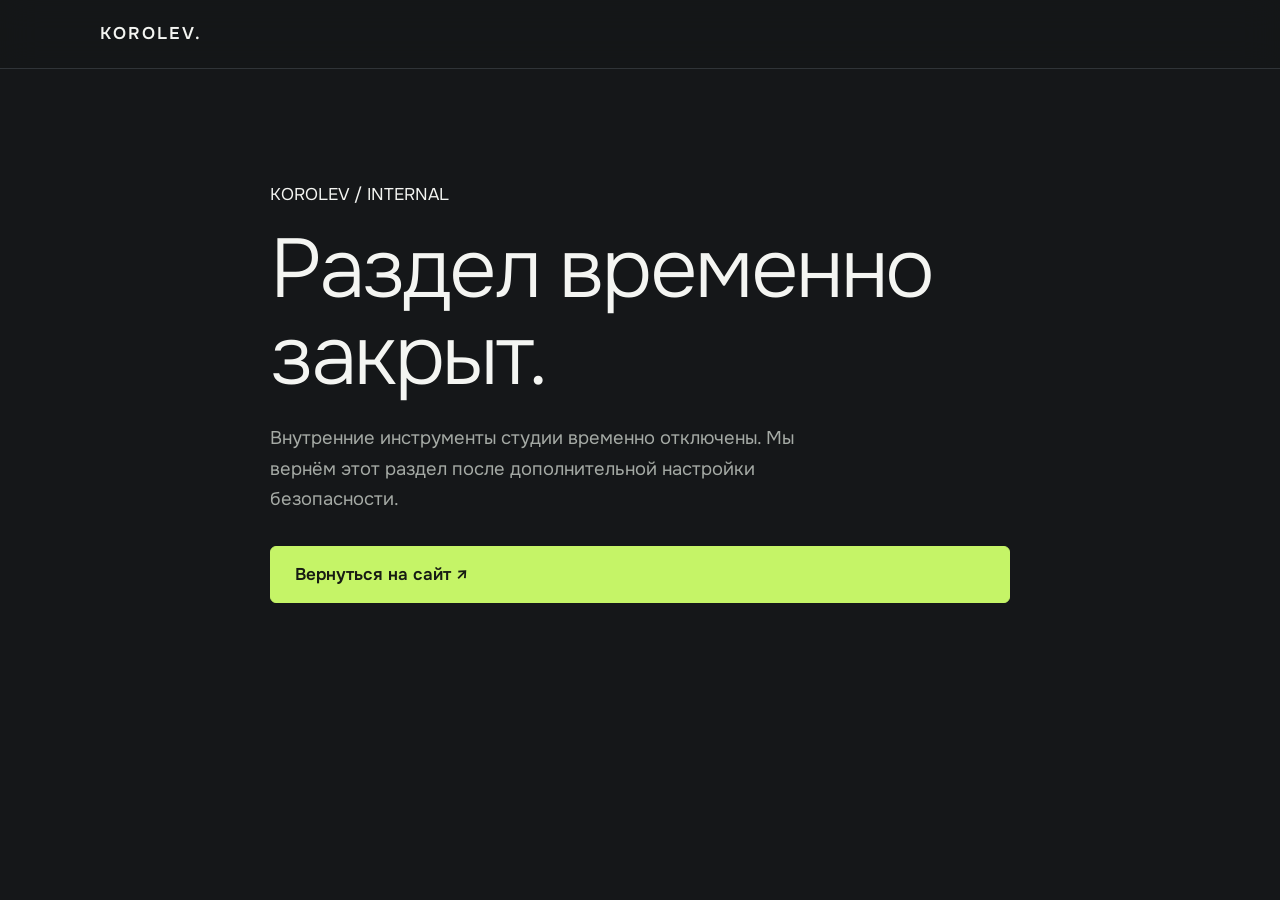
<file: admin.html>
<!doctype html>
<html lang="ru">
<head>
<meta charset="utf-8">
<meta name="viewport" content="width=device-width,initial-scale=1">
<meta name="robots" content="noindex,nofollow">
<meta name="theme-color" content="#111512">
<title>Раздел временно закрыт — KOROLEV</title>
<link rel="stylesheet" href="style.css">
</head>
<body>
<header><div class="wrap bar"><a class="logo" href="index.html">KOROLEV<span>.</span></a></div></header>
<main class="wrap" style="min-height:70vh;display:grid;align-content:center;max-width:820px">
<p class="eyebrow">KOROLEV / INTERNAL</p>
<h1>Раздел временно закрыт.</h1>
<p class="lead">Внутренние инструменты студии временно отключены. Мы вернём этот раздел после дополнительной настройки безопасности.</p>
<a class="btn" href="index.html">Вернуться на сайт ↗</a>
</main>
</body>
</html>
</file>
<file: style.css>
@import url('https://fonts.googleapis.com/css2?family=Onest:wght@300;400;500;600&display=swap');
:root{--paper:#f1f3f4;--ink:#161b1f;--mute:#56626a;--line:#c9d0d4;--blue:#1f4e8c;--lime:#c5f467;--card:#fff;
--f:'Onest',system-ui,-apple-system,'Segoe UI',Roboto,Arial,sans-serif}
@media(prefers-color-scheme:dark){:root:not([data-theme=light]){--paper:#12171a;--ink:#e9eef0;--mute:#98a5ac;--line:#2c353b;--blue:#8db4ee;--card:#192024}}:root[data-theme=dark]{--paper:#12171a;--ink:#e9eef0;--mute:#98a5ac;--line:#2c353b;--blue:#8db4ee;--card:#192024}
*{box-sizing:border-box}html{scroll-behavior:smooth}
body{margin:0;background:var(--paper);color:var(--ink);font:400 1.0625rem/1.65 var(--f);-webkit-font-smoothing:antialiased}
img{max-width:100%;display:block}a{color:inherit}
:focus-visible{outline:2px solid var(--blue);outline-offset:3px}
.wrap{max-width:1160px;margin:0 auto;padding:0 clamp(1.1rem,4vw,2.5rem)}
header{position:sticky;top:0;z-index:10;background:color-mix(in srgb,var(--paper) 90%,transparent);backdrop-filter:blur(8px);border-bottom:1px solid var(--line)}
.bar{display:flex;align-items:center;justify-content:space-between;gap:1rem;min-height:68px}
.logo{font-weight:600;letter-spacing:.14em;text-decoration:none}
nav ul{display:flex;gap:1.6rem;list-style:none;margin:0;padding:0}
nav a{text-decoration:none;color:var(--mute);font-size:.95rem;padding:.3rem 0;border-bottom:1px solid transparent}
nav a:hover,nav a[aria-current]{color:var(--ink);border-color:var(--ink)}
.btn{display:inline-block;text-decoration:none;font-weight:500;padding:.85rem 1.5rem;border:1px solid var(--ink);background:var(--ink);color:var(--paper);cursor:pointer;font:inherit;font-weight:500;transition:background .2s,color .2s}
.btn:hover{background:transparent;color:var(--ink)}
.btn.ghost{background:transparent;color:var(--ink)}.btn.ghost:hover{background:var(--ink);color:var(--paper)}
.menu{display:none;background:none;border:1px solid var(--line);color:var(--ink);padding:.45rem .8rem;font:inherit;cursor:pointer}
.hero{display:grid;grid-template-columns:1.1fr .9fr;gap:3rem;align-items:center;padding:clamp(3rem,9vw,7rem) 0}
h1{font-weight:300;font-size:clamp(2.6rem,6.5vw,5.2rem);line-height:1.04;letter-spacing:-.03em;margin:0 0 1.5rem}
h2{font-weight:400;font-size:clamp(1.8rem,3.6vw,2.7rem);line-height:1.15;letter-spacing:-.02em;margin:0 0 1rem}
h3{font-weight:500;font-size:1.25rem;margin:0 0 .4rem}
.lead{max-width:46ch;color:var(--mute);font-size:1.15rem;margin:0 0 2rem}
.row{display:flex;flex-wrap:wrap;gap:.8rem}
.plan{width:100%;height:auto;color:var(--blue)}
.plan *{fill:none;stroke:currentColor;stroke-width:1.5;vector-effect:non-scaling-stroke}
.plan .t{stroke-width:.8;opacity:.6}
@media(prefers-reduced-motion:no-preference){.plan .d{stroke-dasharray:1;stroke-dashoffset:1;animation:draw 2.4s .2s ease forwards}.plan .t{opacity:0;animation:fade 1s 2.2s forwards}}
@keyframes draw{to{stroke-dashoffset:0}}@keyframes fade{to{opacity:.6}}
section{padding:clamp(3rem,7vw,5.5rem) 0;border-top:1px solid var(--line)}
.page-head{padding:clamp(3rem,8vw,6rem) 0 2rem}
.list{display:grid;grid-template-columns:repeat(3,1fr);gap:2.5rem}
.list p,.note{color:var(--mute);margin:0}
.list>div{border-top:2px solid var(--ink);padding-top:1.1rem}
.gal{display:grid;grid-template-columns:1.4fr 1fr 1fr;gap:1rem}
.gal figure{margin:0}.gal img{width:100%;aspect-ratio:4/5;object-fit:cover;background:var(--line)}
.gal figcaption{margin-top:.6rem;font-size:.95rem}.gal small{display:block;color:var(--mute)}
.note{font-size:.9rem;margin-top:1.5rem}
.split{display:grid;grid-template-columns:1fr 1.3fr;gap:3rem}
form{display:grid;gap:1.1rem}label{display:grid;gap:.35rem;font-weight:500;font-size:.95rem}
input,select,textarea{font:inherit;padding:.8rem .9rem;border:1px solid var(--line);background:var(--card);color:var(--ink);border-radius:0;width:100%}
textarea{min-height:130px;resize:vertical}
footer{border-top:1px solid var(--line);padding:2.5rem 0;color:var(--mute);font-size:.95rem}
footer .wrap{display:flex;flex-wrap:wrap;justify-content:space-between;gap:1.2rem}
footer ul{display:flex;flex-wrap:wrap;gap:1.2rem;list-style:none;margin:0;padding:0}
@media(max-width:860px){
.hero,.split{grid-template-columns:1fr}.list{grid-template-columns:1fr}.gal{grid-template-columns:1fr}
.menu{display:block}.cta-top{display:none}
nav{position:absolute;left:0;right:0;top:100%;background:var(--paper);border-bottom:1px solid var(--line);display:none}
nav.open{display:block}nav ul{flex-direction:column;gap:0;padding:.5rem clamp(1.1rem,4vw,2.5rem)}nav li a{display:block;padding:.8rem 0}}

.tools{display:flex;align-items:center;gap:.5rem}
.ic{background:none;border:1px solid var(--line);color:var(--ink);width:2.4rem;height:2.4rem;font:500 .8rem var(--f);cursor:pointer}.ic:hover{border-color:var(--ink)}
details{border-top:1px solid var(--line);padding:1rem 0}details:last-child{border-bottom:1px solid var(--line)}summary{cursor:pointer;font-weight:500}details p{margin-top:.6rem}
.steps{list-style:none;padding:0;margin:0;display:grid;gap:1.4rem;counter-reset:s;max-width:760px}
.steps li{counter-increment:s;border-top:1px solid var(--line);padding-top:1rem;display:grid;grid-template-columns:3rem 1fr}
.steps li::before{content:counter(s) ".";color:var(--blue);font-weight:500}
.res{font-size:clamp(1.6rem,3vw,2.2rem);font-weight:300;margin:.5rem 0 0}
@media(prefers-reduced-motion:no-preference){.js section{transition:opacity .8s ease,transform .8s ease}.js section:not(.in){opacity:0;transform:translateY(12px)}}

.brief-form{max-width:680px}.brief-progress{display:flex;align-items:center;gap:1rem;color:var(--mute);font-size:.85rem;margin:.5rem 0 1.5rem}.brief-track{height:3px;background:var(--line);flex:1;overflow:hidden}.brief-track span{display:block;height:100%;width:25%;background:var(--blue);transition:width .25s}.brief-step{display:none;gap:1rem}.brief-step.active{display:grid}.brief-actions{display:flex;gap:.7rem;justify-content:space-between;margin-top:.4rem}.brief-actions [hidden]{display:none!important}.brief-actions button:disabled{opacity:.4;cursor:not-allowed}

/* Desktop navigation: keep every item on one line and give the account link room. */
@media(min-width:861px){
  .bar{gap:.75rem}
  .bar nav{flex:1;min-width:0}
  .bar nav ul{justify-content:center;gap:clamp(.55rem,1vw,.9rem);flex-wrap:nowrap}
  .bar nav li{min-width:0}
  .bar nav a{white-space:nowrap;font-size:clamp(.78rem,.85vw,.9rem)}
  .bar .logo{white-space:nowrap}
  .bar .tools{flex-shrink:0;gap:.4rem}
  .bar .cta-top{white-space:nowrap;padding:.65rem .9rem;font-size:.88rem}
}
@media(min-width:861px) and (max-width:1120px){
  .bar nav ul{gap:.5rem}
  .bar nav a{font-size:.75rem}
  .bar .cta-top{display:none}
}


/* KOROLEV visual system — consistent across public pages */
:root{--paper:#121713;--ink:#edf0e9;--mute:#a0aa9d;--line:#303a31;--blue:#b6c4a7;--card:#1a211b}
:root[data-theme=dark]{--paper:#121713;--ink:#edf0e9;--mute:#a0aa9d;--line:#303a31;--blue:#b6c4a7;--card:#1a211b}
:root[data-theme=light]{--paper:#f0f1e9;--ink:#1b211b;--mute:#687266;--line:#d0d6ca;--blue:#52694d;--card:#fafbf6}
body{background:var(--paper);color:var(--ink)}
header{background:color-mix(in srgb,var(--paper) 88%,transparent);backdrop-filter:blur(16px)}
.logo{letter-spacing:.18em}
nav a{transition:color .2s,border-color .2s}
.btn,.ic,.menu,input,select,textarea,details,.gal img{border-radius:9px}
.btn{border-color:var(--blue);background:var(--blue);color:#1b241b}
.btn:hover{background:transparent;color:var(--ink)}
.btn.ghost{border-color:var(--line);color:var(--ink)}
.btn.ghost:hover{background:var(--ink);color:var(--paper)}
.ic,.menu{border-color:var(--line);background:var(--card)}
input,select,textarea{background:var(--card);border-color:var(--line);color:var(--ink)}
.list>div{border-top-color:var(--blue)}
.gal img{border:1px solid var(--line)}
footer{border-color:var(--line)}
@media(max-width:860px){nav{background:var(--paper)}}


/* KOROLEV — modern dark minimalism */
:root{
  --paper:#151719;
  --ink:#f4f5f2;
  --mute:#a5aaa5;
  --line:#303438;
  --blue:#c5f467;
  --card:#1d2022;
  --lime:#c5f467;
}
:root[data-theme=dark],:root:not([data-theme=light]){
  --paper:#151719;--ink:#f4f5f2;--mute:#a5aaa5;--line:#303438;--blue:#c5f467;--card:#1d2022;--lime:#c5f467;
}
:root[data-theme=light]{
  --paper:#f2f3ef;--ink:#171a18;--mute:#626a63;--line:#d5d9d2;--blue:#789d35;--card:#fff;--lime:#789d35;
}
body{background:var(--paper);color:var(--ink)}
header{border-color:var(--line);background:color-mix(in srgb,var(--paper) 84%,transparent);backdrop-filter:blur(18px)}
.logo{letter-spacing:.12em;font-weight:600}
nav a{font-size:.88rem}
nav a:hover,nav a[aria-current]{border-color:var(--lime)}
.hero{display:block;min-height:min(690px,calc(100svh - 68px));padding:clamp(5rem,13vw,10rem) 0 clamp(4rem,9vw,7rem);align-content:center}
.hero-content{max-width:100%}
.hero-kicker{margin:0 0 1.5rem;color:var(--lime);font-size:.76rem;font-weight:600;letter-spacing:.2em}
.hero-brand{margin:0;font-size:clamp(5rem,17vw,14rem);font-weight:600;line-height:.78;letter-spacing:-.095em;white-space:nowrap}
.hero-brand span{color:var(--lime)}
.hero-tagline{margin:2.1rem 0 .7rem;font-size:clamp(1.35rem,3vw,2.25rem);font-weight:400;letter-spacing:-.04em}
.hero .lead{max-width:52ch;margin:0 0 2rem;font-size:1.02rem}
.btn{border:1px solid var(--lime);background:var(--lime);color:#171b13;border-radius:6px;font-weight:600;transition:transform .22s ease,background .22s ease,color .22s ease,border-color .22s ease}
.btn:hover{background:transparent;color:var(--lime);transform:translateY(-2px)}
.btn.ghost{background:transparent;border-color:var(--line);color:var(--ink)}
.btn.ghost:hover{border-color:var(--lime);color:var(--lime);background:transparent}
.ic,.menu{border-radius:6px;background:var(--card);border-color:var(--line)}
section{border-color:var(--line)}
h2{font-weight:500;letter-spacing:-.045em}
.list>div{border-top:1px solid var(--lime)}
.gal{gap:1.1rem}
.gal img{border:0;border-radius:5px;transition:transform .45s cubic-bezier(.2,.7,.2,1),filter .45s}
.gal figure{overflow:hidden}
.gal figure:hover img{transform:scale(1.025);filter:brightness(1.08)}
a{transition:color .2s ease}
:focus-visible{outline-color:var(--lime)}
@media(max-width:860px){
  .hero{min-height:auto;padding:6.5rem 0 5rem}
  .hero-brand{font-size:clamp(4.2rem,17vw,8rem);white-space:normal}
  .hero-tagline{margin-top:1.5rem}
  nav{background:var(--paper)}
}
@media(prefers-reduced-motion:no-preference){
  .hero-content{animation:hero-enter .8s cubic-bezier(.2,.7,.2,1) both}
  @keyframes hero-enter{from{opacity:0;transform:translateY(18px)}to{opacity:1;transform:translateY(0)}}
  .btn,.gal img{will-change:transform}
}


/* KOROLEV motion pass — restrained, responsive and accessible */
@media(prefers-reduced-motion:no-preference){
  html{scroll-behavior:smooth}
  header{transition:background .3s ease,border-color .3s ease}
  .logo{transition:letter-spacing .35s cubic-bezier(.2,.7,.2,1),color .25s ease}
  .logo:hover{letter-spacing:.2em;color:var(--lime)}
  nav a{position:relative;transition:color .25s ease}
  nav a::after{content:"";position:absolute;left:0;right:100%;bottom:-3px;height:1px;background:var(--lime);transition:right .3s cubic-bezier(.2,.7,.2,1)}
  nav a:hover::after,nav a[aria-current]::after{right:0}
  .hero-kicker{animation:kicker-in .7s .08s both}
  .hero-brand{transform-origin:left center;animation:brand-in 1s .12s cubic-bezier(.16,1,.3,1) both}
  .hero-tagline{animation:rise-in .75s .28s both}
  .hero .lead{animation:rise-in .75s .38s both}
  .hero .row{animation:rise-in .75s .48s both}
  .hero-brand span{display:inline-block;animation:lime-pulse 4s 1.4s ease-in-out infinite}
  .list>div{transition:transform .35s cubic-bezier(.2,.7,.2,1),border-color .3s ease}
  .list>div:hover{transform:translateY(-6px);border-color:var(--ink)}
  .gal figure{overflow:hidden}
  .gal img{transition:transform .8s cubic-bezier(.2,.7,.2,1),filter .5s ease}
  .gal figure:hover img{transform:scale(1.055);filter:saturate(1.12)}
  .gal figcaption{transition:transform .35s ease,color .35s ease}
  .gal figure:hover figcaption{transform:translateY(-3px);color:var(--lime)}
  .btn{transition:transform .25s cubic-bezier(.2,.7,.2,1),box-shadow .25s ease,background .25s ease,color .25s ease}
  .btn:active{transform:translateY(0) scale(.97)}
  section.in .list>div{animation:rise-in .65s both}
  section.in .list>div:nth-child(2){animation-delay:.08s}
  section.in .list>div:nth-child(3){animation-delay:.16s}
  section.in .gal figure{animation:rise-in .7s both}
  section.in .gal figure:nth-child(2){animation-delay:.1s}
  section.in .gal figure:nth-child(3){animation-delay:.2s}
  @keyframes brand-in{from{opacity:0;transform:translateY(30px) scale(.97);filter:blur(8px)}to{opacity:1;transform:translateY(0) scale(1);filter:blur(0)}}
  @keyframes rise-in{from{opacity:0;transform:translateY(18px)}to{opacity:1;transform:translateY(0)}}
  @keyframes kicker-in{from{opacity:0;letter-spacing:.38em;transform:translateY(8px)}to{opacity:1;letter-spacing:.2em;transform:translateY(0)}}
  @keyframes lime-pulse{0%,100%{text-shadow:0 0 0 transparent}50%{text-shadow:0 0 24px #c5f46755}}
}
@media(prefers-reduced-motion:reduce){
  html{scroll-behavior:auto}
  *,*::before,*::after{animation-duration:.01ms!important;animation-iteration-count:1!important;transition-duration:.01ms!important}
}


/* KOROLEV motion update — intro, page transitions, parallax and lime interactions */
.korolev-preloader{position:fixed;inset:0;z-index:9999;display:grid;place-items:center;background:var(--paper);opacity:1;visibility:visible;transition:opacity .55s cubic-bezier(.2,.7,.2,1),visibility .55s;pointer-events:none}
.korolev-preloader.is-hidden{opacity:0;visibility:hidden}
.korolev-preloader__inner{display:grid;justify-items:center;gap:1.1rem}
.korolev-preloader__logo{font-size:clamp(2.8rem,9vw,6rem);font-weight:600;letter-spacing:.12em;line-height:1;color:var(--ink);animation:korolev-logo-in .85s cubic-bezier(.2,.7,.2,1) both}
.korolev-preloader__logo span{color:var(--lime);display:inline-block;animation:korolev-line-in .9s .2s both}
.korolev-preloader__line{width:clamp(90px,18vw,160px);height:2px;background:var(--line);overflow:hidden}
.korolev-preloader__line:after{content:"";display:block;width:42%;height:100%;background:var(--lime);animation:korolev-loader-line 1.05s ease-in-out infinite}
@keyframes korolev-logo-in{from{opacity:0;transform:translateY(12px);letter-spacing:.28em;filter:blur(5px)}to{opacity:1;transform:translateY(0);letter-spacing:.12em;filter:blur(0)}}
@keyframes korolev-line-in{from{opacity:0;transform:scaleX(0)}to{opacity:1;transform:scaleX(1)}}
@keyframes korolev-loader-line{from{transform:translateX(-110%)}to{transform:translateX(260%)}}
html.page-leaving body{opacity:.25;filter:brightness(.65);transform:translateY(4px);transition:opacity .22s ease,filter .22s ease,transform .22s ease}
body{transition:opacity .22s ease,filter .22s ease,transform .22s ease}
.logo-letter{display:inline-block;transition:transform .28s cubic-bezier(.2,.7,.2,1),color .28s ease}
.logo:hover .logo-letter,.side-brand:hover .logo-letter{transform:translateY(-2px);color:var(--lime)}
.logo-letter:nth-child(2n){transition-delay:25ms}
.logo-letter:nth-child(3n){transition-delay:50ms}
.logo-letter:nth-child(4n){transition-delay:75ms}
.hero-content{will-change:transform}
.btn{position:relative;isolation:isolate;overflow:hidden;transition:transform .25s cubic-bezier(.2,.7,.2,1),box-shadow .25s ease,background-color .3s ease,color .3s ease,border-color .3s ease}
.btn:before{content:"";position:absolute;inset:0;background:var(--lime);transform:scaleX(0);transform-origin:left;transition:transform .38s cubic-bezier(.2,.7,.2,1);z-index:-1}
.btn:hover:before{transform:scaleX(1)}
.btn:not(.ghost):hover{background:transparent;color:var(--ink);border-color:var(--lime)}
.btn.ghost:hover{background:transparent;color:var(--ink);border-color:var(--lime)}
.gal figure{cursor:default}
.gal figure:hover img{transform:scale(1.055);filter:brightness(.88) saturate(1.08)}
@media(prefers-reduced-motion:no-preference){
  .hero-content{transition:transform .12s linear}
}
@media(prefers-reduced-motion:reduce){
  .korolev-preloader{display:none!important}
  html.page-leaving body,body{opacity:1!important;filter:none!important;transform:none!important;transition:none!important}
  .hero-content{transform:none!important}
}


/* Gallery hover containment: keep the image effect inside its own media area. */
.gal figure{position:relative;isolation:isolate;overflow:hidden;display:flex;flex-direction:column}
.gal figure img{display:block;position:relative;z-index:0;max-width:100%;transform-origin:center center}
.gal figure figcaption{position:relative;z-index:1;background:var(--paper)}
@media(prefers-reduced-motion:no-preference){
  .gal figure:hover img{transform:scale(1.025);filter:brightness(.9) saturate(1.08)}
}
/* Page changes use only a short dark overlay, never a logo or branded loader. */
html.page-leaving::after{content:"";position:fixed;inset:0;z-index:10000;background:rgba(0,0,0,.48);opacity:1;pointer-events:none;animation:korolev-page-dim .22s ease both}
@keyframes korolev-page-dim{from{opacity:0}to{opacity:1}}
html.page-leaving body{opacity:1!important;filter:none!important;transform:none!important}


/* KOROLEV mobile refinement */
@media(max-width:860px){
  body{font-size:15px;line-height:1.62}
  .wrap{padding-left:clamp(1.2rem,6vw,1.7rem);padding-right:clamp(1.2rem,6vw,1.7rem)}
  .wrap.hero{padding-left:clamp(1.2rem,6vw,1.7rem);padding-right:clamp(1.2rem,6vw,1.7rem)}
  .hero{padding-top:4.2rem;padding-bottom:3.6rem}
  .hero-brand{font-size:clamp(3.35rem,14vw,6.2rem);letter-spacing:-.085em}
  .hero-tagline{font-size:clamp(1.18rem,5vw,1.65rem);line-height:1.2}
  .hero .lead,.lead{font-size:.96rem;line-height:1.6}
  h2{font-size:clamp(1.55rem,7vw,2.05rem)}
  h3{font-size:1.08rem}
  section{padding:3.2rem 0}
  .page-head{padding:3.2rem 0 1.6rem}
  .bar{min-height:62px;gap:.6rem}
  .logo{font-size:.94rem}
  .tools{gap:.4rem}
  .ic{width:2.25rem;height:2.25rem}
  .menu{display:grid;place-items:center;width:2.65rem;height:2.65rem;padding:0;font-size:0;border-radius:8px}
  .menu::before{content:"";width:18px;height:2px;background:var(--lime);border-radius:2px;box-shadow:0 -6px 0 var(--lime),0 6px 0 var(--lime);transition:transform .2s,box-shadow .2s}
  .menu[aria-expanded="true"]::before{transform:rotate(45deg);box-shadow:0 0 0 var(--lime)}
  nav{position:absolute;top:calc(100% + 9px);left:auto;right:clamp(1rem,4vw,1.4rem);width:min(340px,calc(100vw - 2rem));display:block;background:color-mix(in srgb,var(--card) 94%,transparent);border:1px solid var(--line);border-radius:14px;box-shadow:0 22px 60px #0008;backdrop-filter:blur(22px);overflow:hidden;opacity:0;visibility:hidden;transform:translateY(-8px);transition:opacity .2s ease,transform .2s ease,visibility .2s}
  nav.open{opacity:1;visibility:visible;transform:translateY(0)}
  nav ul{display:flex;flex-direction:column;gap:0;padding:.45rem .9rem}
  nav li+li{border-top:1px solid color-mix(in srgb,var(--line) 70%,transparent)}
  nav li a{display:flex;align-items:center;min-height:45px;padding:.55rem .25rem;font-size:.94rem;color:var(--ink);border:0}
  nav li a[aria-current],nav li a:hover{color:var(--lime);border:0}
  nav li a::after{display:none}
  .cta-top{display:none}
  .gal{grid-template-columns:1fr;gap:1.5rem}
  .gal img{aspect-ratio:5/4}
  footer .wrap{padding-left:1.2rem;padding-right:1.2rem}
}
@media(max-width:380px){
  .hero-brand{font-size:3.15rem}
  .tools{gap:.28rem}
  .ic{width:2.05rem;height:2.05rem}
  .menu{width:2.45rem;height:2.45rem}
}


/* KOROLEV assistant — floating glass interface */
.ai-launcher{position:fixed;right:22px;bottom:22px;z-index:1200;width:58px;height:58px;border:1px solid #c5f46766;border-radius:50%;background:linear-gradient(145deg,#c5f467,#91c83f);color:#151915;box-shadow:0 10px 35px #0008;display:grid;place-items:center;cursor:pointer;font:700 1.25rem var(--f);transition:transform .2s,box-shadow .2s}
.ai-launcher:hover{transform:translateY(-3px) scale(1.04);box-shadow:0 14px 42px #000a}
.ai-launcher span{font-size:.7rem;letter-spacing:-.04em}
.ai-panel{position:fixed;right:22px;bottom:92px;z-index:1201;width:min(390px,calc(100vw - 28px));height:min(590px,calc(100dvh - 125px));display:flex;flex-direction:column;overflow:hidden;border:1px solid #c5f46738;border-radius:18px;background:color-mix(in srgb,#1b1f1c 93%,transparent);color:#f4f5f2;box-shadow:0 24px 80px #000a;backdrop-filter:blur(24px);opacity:0;visibility:hidden;transform:translateY(12px) scale(.98);transition:opacity .22s,transform .22s,visibility .22s}
.ai-panel.is-open{opacity:1;visibility:visible;transform:translateY(0) scale(1)}
.ai-head{display:flex;align-items:center;justify-content:space-between;padding:17px 18px;border-bottom:1px solid #ffffff14}
.ai-brand{display:flex;align-items:center;gap:11px}.ai-orb{width:34px;height:34px;border-radius:11px;background:#c5f467;color:#172015;display:grid;place-items:center;font-weight:800}
.ai-brand strong{display:block;font-size:.9rem;letter-spacing:.02em}.ai-brand small{display:block;color:#a5aaa5;font-size:.72rem;margin-top:2px}
.ai-close{border:0;background:transparent;color:#a5aaa5;font-size:1.45rem;cursor:pointer;padding:3px 7px}
.ai-messages{flex:1;overflow:auto;padding:17px;display:flex;flex-direction:column;gap:12px}
.ai-msg{max-width:88%;padding:11px 13px;border-radius:13px;background:#292e2a;color:#e9ece7;font-size:.87rem;line-height:1.5;white-space:pre-wrap;overflow-wrap:anywhere}
.ai-msg.user{align-self:flex-end;background:#c5f467;color:#172015;border-bottom-right-radius:4px}
.ai-msg.bot{align-self:flex-start;border-bottom-left-radius:4px}
.ai-quick{display:flex;gap:7px;flex-wrap:wrap;padding:0 16px 12px}
.ai-quick button{border:1px solid #c5f46755;border-radius:30px;padding:7px 10px;background:transparent;color:#dce5d5;font:500 .73rem var(--f);cursor:pointer}
.ai-quick button:hover{background:#c5f46718}
.ai-compose{padding:12px 14px 14px;border-top:1px solid #ffffff14}
.ai-upload{display:flex;align-items:center;gap:8px;color:#a5aaa5;font-size:.73rem;margin-bottom:8px;cursor:pointer}.ai-upload input{display:none}
.ai-compose-row{display:flex;align-items:flex-end;gap:8px}
.ai-compose textarea{min-height:44px;max-height:110px;resize:none;border:1px solid #ffffff1b;border-radius:12px;background:#111512;color:#f4f5f2;padding:11px 12px;font:400 .85rem/1.4 var(--f);flex:1}
.ai-send{width:44px;height:44px;border:0;border-radius:12px;background:#c5f467;color:#172015;font-size:1.1rem;cursor:pointer}.ai-send:disabled{opacity:.45;cursor:wait}
.ai-status{font-size:.68rem;color:#929b90;margin-top:7px}
.ai-file-name{color:#c5f467;font-size:.72rem;margin-bottom:6px}
@media(max-width:600px){.ai-launcher{right:16px;bottom:16px;width:54px;height:54px}.ai-panel{right:10px;bottom:78px;width:calc(100vw - 20px);height:min(590px,calc(100dvh - 100px));border-radius:16px}}
</file>
